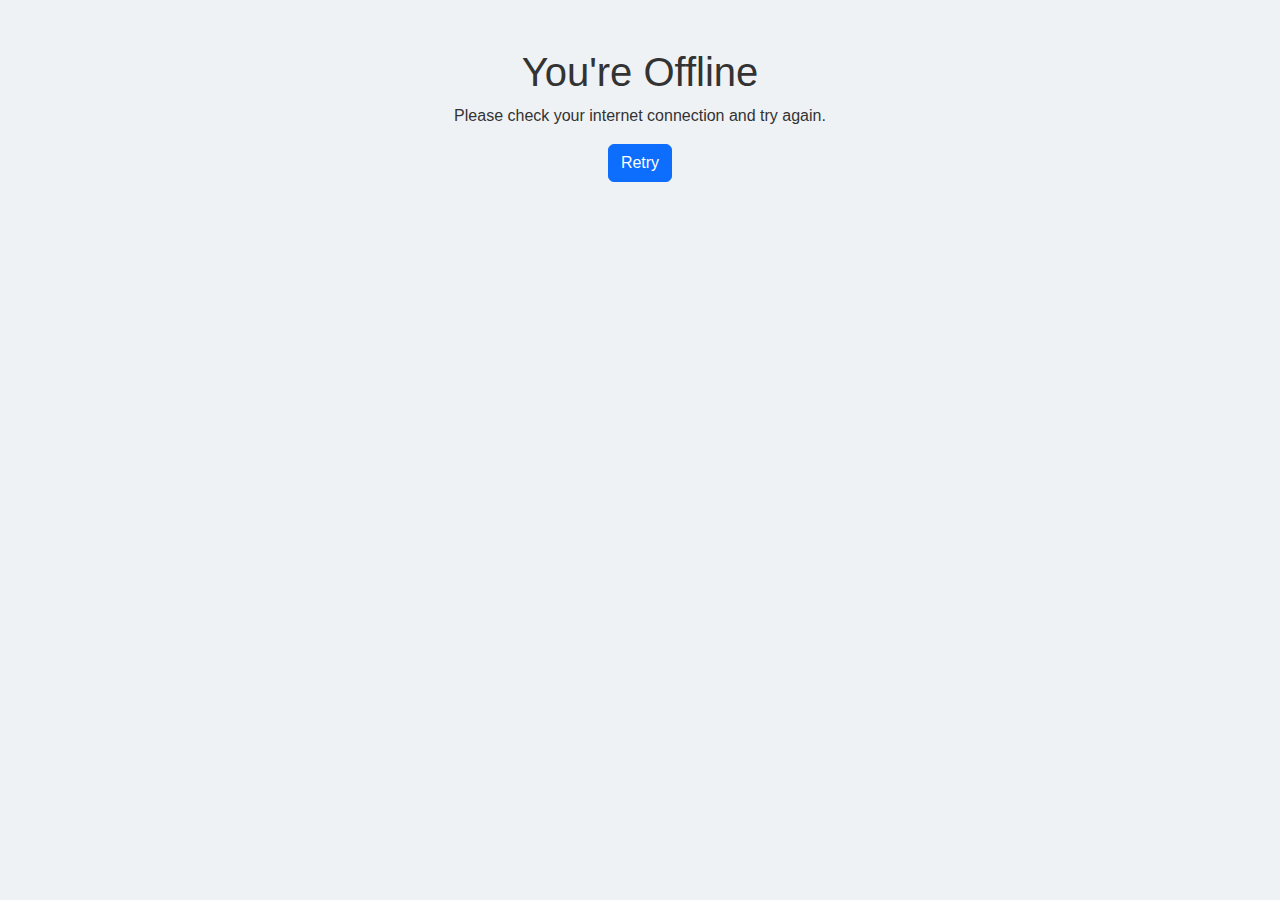
<file: offline.html>
<!DOCTYPE html>
<html lang="en">
<head>
    <meta charset="UTF-8">
    <meta name="viewport" content="width=device-width, initial-scale=1.0">
    <title>Offline - Weather App</title>
    <link href="https://cdn.jsdelivr.net/npm/bootstrap@5.3.0/dist/css/bootstrap.min.css" rel="stylesheet">
    <link href="styles.css" rel="stylesheet">
</head>
<body>
    <div class="container text-center mt-5">
        <h1>You're Offline</h1>
        <p>Please check your internet connection and try again.</p>
        <button class="btn btn-primary" onclick="window.location.reload()">Retry</button>
    </div>
</body>
</html>
</file>
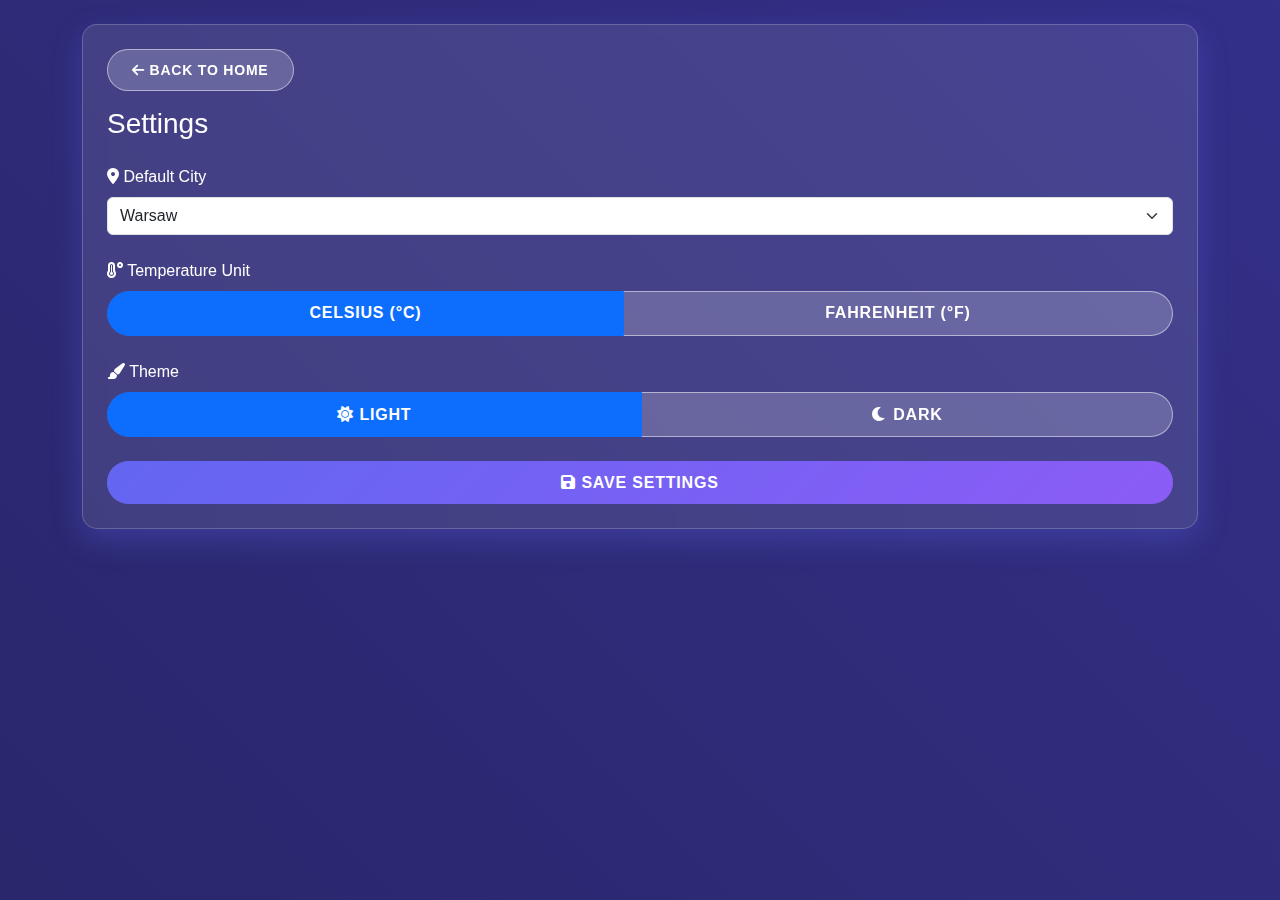
<file: settings.html>
<!DOCTYPE html>
<html lang="en">
<head>
    <meta charset="UTF-8">
    <meta name="viewport" content="width=device-width, initial-scale=1.0">
    <title>Settings</title>
    <link href="https://cdn.jsdelivr.net/npm/bootstrap@5.3.0/dist/css/bootstrap.min.css" rel="stylesheet">
    <link rel="stylesheet" href="https://cdnjs.cloudflare.com/ajax/libs/font-awesome/6.0.0/css/all.min.css">
    <link rel="stylesheet" href="/css/variables.css">
    <link rel="stylesheet" href="/css/style.css">
</head>
<body>
    <div class="container py-4">
        <div class="card">
            <div class="card-body">
                <a href="index.html" class="btn btn-sm btn-outline-primary mb-3">
                    <i class="fas fa-arrow-left"></i> Back to Home
                </a>
                <h3 class="card-title mb-4">Settings</h3>

                <!-- Default City Selection -->
                <div class="mb-4">
                    <label class="form-label">
                        <i class="fas fa-map-marker-alt"></i> Default City
                    </label>
                    <select class="form-select" id="defaultCity">
                        <!-- Cities will be populated dynamically -->
                    </select>
                </div>

                <!-- Temperature Unit -->
                <div class="mb-4">
                    <label class="form-label">
                        <i class="fas fa-temperature-high"></i> Temperature Unit
                    </label>
                    <div class="btn-group w-100" role="group">
                        <input type="radio" class="btn-check" name="tempUnit" id="celsius" value="celsius" checked>
                        <label class="btn btn-outline-primary" for="celsius">Celsius (°C)</label>

                        <input type="radio" class="btn-check" name="tempUnit" id="fahrenheit" value="fahrenheit">
                        <label class="btn btn-outline-primary" for="fahrenheit">Fahrenheit (°F)</label>
                    </div>
                </div>

                <!-- Theme Selection -->
                <div class="mb-4">
                    <label class="form-label">
                        <i class="fas fa-paint-brush"></i> Theme
                    </label>
                    <div class="btn-group w-100" role="group">
                        <input type="radio" class="btn-check" name="theme" id="light" value="light" checked>
                        <label class="btn btn-outline-primary" for="light">
                            <i class="fas fa-sun"></i> Light
                        </label>

                        <input type="radio" class="btn-check" name="theme" id="dark" value="dark">
                        <label class="btn btn-outline-primary" for="dark">
                            <i class="fas fa-moon"></i> Dark
                        </label>
                    </div>
                </div>

                <!-- Save Button -->
                <button class="btn btn-primary w-100" id="saveSettings">
                    <i class="fas fa-save"></i> Save Settings
                </button>
            </div>
        </div>
    </div>

    <script src="https://cdn.jsdelivr.net/npm/bootstrap@5.3.0/dist/js/bootstrap.bundle.min.js"></script>
    <script src="js/settings.js" type="module"></script>
</body>
</html>
</file>
<file: styles.css>
* {
    margin: 0;
    padding: 0;
    box-sizing: border-box;
}

body {
    font-family: 'Arial', sans-serif;
    background-color: #eef2f5;
    color: #333;
    min-height: 100vh;
    display: flex;
    flex-direction: column;
}

.app-container {
    max-width: 600px;
    margin: 0 auto;
    padding: 20px;
    text-align: center;
}

.app-header {
    background-color: #4A90E2;
    padding: 20px;
    color: white;
    border-radius: 8px;
}

button {
    padding: 12px 24px;
    font-size: 16px;
    background-color: #4A90E2;
    color: white;
    border: none;
    border-radius: 5px;
    cursor: pointer;
}

button:hover {
    background-color: #357ABD;
}

.info-text {
    margin-top: 15px;
    font-size: 14px;
    color: #666;
}

#weather-section {
    margin-top: 30px;
    display: none;
}

#weather-details {
    font-size: 18px;
}

.hidden {
    display: none;
}


.app-footer {
    margin-top: auto;
    padding: 10px 0;
    background-color: #f0f4f8;
    color: #888;
}
</file>
<file: css/variables.css>
:root {
    /* Colors */
    --primary-color: #2196f3;
    --secondary-color: #64b5f6;
    --background-color: #f5f5f5;
    --card-background: #ffffff;
    --text-primary: #212121;
    --text-secondary: #757575;
    
    /* Spacing */
    --spacing-xs: 0.25rem;
    --spacing-sm: 0.5rem;
    --spacing-md: 1rem;
    --spacing-lg: 1.5rem;
    --spacing-xl: 2rem;
    
    /* Border Radius */
    --border-radius-sm: 4px;
    --border-radius-md: 8px;
    --border-radius-lg: 16px;
    
    /* Shadows */
    --shadow-sm: 0 2px 4px rgba(0,0,0,0.1);
    --shadow-md: 0 4px 6px rgba(0,0,0,0.1);
    --shadow-lg: 0 10px 15px rgba(0,0,0,0.1);
}

/* Dark theme */
[data-theme="dark"] {
    --primary-color: #90caf9;
    --secondary-color: #42a5f5;
    --background-color: #121212;
    --card-background: #1e1e1e;
    --text-primary: #ffffff;
    --text-secondary: #b0b0b0;
}
</file>
<file: css/style.css>
/* Root variables */
:root {
    --primary-gradient: linear-gradient(135deg, #6366f1, #8b5cf6);
    --secondary-gradient: linear-gradient(135deg, #3b82f6, #2dd4bf);
    --card-bg: rgba(255, 255, 255, 0.1);
    --glass-border: rgba(255, 255, 255, 0.2);
    --shadow-lg: 0 10px 30px rgba(99, 102, 241, 0.3);
}

/* Base styles */
body {
    background: linear-gradient(45deg, #1e1b4b, #312e81, #4338ca);
    background-size: 400% 400%;
    animation: gradientBG 15s ease infinite;
    min-height: 100vh;
    color: white;
    font-family: 'Segoe UI', Tahoma, Geneva, Verdana, sans-serif;
}

/* Weather Card */
.weather-card {
    background: var(--primary-gradient);
    border-radius: 25px;
    padding: 2rem;
    color: white;
    box-shadow: var(--shadow-lg);
    backdrop-filter: blur(10px);
    border: 1px solid var(--glass-border);
    margin: 2rem 0;
    transition: transform 0.3s ease;
}

.weather-card:hover {
    transform: translateY(-5px);
}

/* Current Weather */
.current-weather {
    text-align: center;
    padding: 2rem 0;
}

.current-weather img {
    width: 120px;
    height: 120px;
    filter: drop-shadow(0 0 10px rgba(255,255,255,0.3));
    animation: floatIcon 3s ease-in-out infinite;
}

#temperature {
    background: linear-gradient(to right, #fff, #e0e7ff);
    -webkit-background-clip: text;
    -webkit-text-fill-color: transparent;
    font-size: 4.5rem;
    font-weight: 700;
    margin: 1rem 0;
    text-shadow: 2px 2px 4px rgba(0,0,0,0.2);
}

/* Weather Details */
.weather-details {
    background: rgba(255, 255, 255, 0.15);
    border-radius: 15px;
    padding: 1.5rem;
    backdrop-filter: blur(15px);
}

.detail-item {
    text-align: center;
    padding: 1rem;
    transition: transform 0.3s ease;
}

.detail-item:hover {
    transform: scale(1.05);
}

.detail-item i {
    font-size: 1.5rem;
    margin-bottom: 0.5rem;
    color: #e0e7ff;
    text-shadow: 0 0 10px rgba(255,255,255,0.5);
}

/* Forecast Section */
.forecast-section {
    background: rgba(255, 255, 255, 0.1);
    border-radius: 25px;
    padding: 2rem;
    backdrop-filter: blur(10px);
    border: 1px solid var(--glass-border);
    margin-top: 2rem;
}

.forecast-card {
    background: var(--secondary-gradient);
    border-radius: 15px;
    padding: 1rem;
    text-align: center;
    transition: transform 0.3s ease;
    color: white;
    margin: 0.5rem;
}

.forecast-card:hover {
    transform: translateY(-5px);
    box-shadow: 0 5px 15px rgba(0,0,0,0.2);
}

.forecast-card img {
    width: 50px;
    height: 50px;
    margin: 0.5rem 0;
}

.forecast-card .temp {
    font-size: 1.2rem;
    font-weight: bold;
    margin: 0.5rem 0;
}

.forecast-card .desc {
    font-size: 0.9rem;
    opacity: 0.9;
}

/* Location Section */
.location-section {
    background: rgba(255, 255, 255, 0.1);
    border-radius: 15px;
    padding: 1rem;
    backdrop-filter: blur(10px);
    border: 1px solid var(--glass-border);
    margin-bottom: 2rem;
}

/* Header */
header {
    margin-bottom: 2rem;
}

.weather-title {
    background: var(--primary-gradient);
    -webkit-background-clip: text;
    -webkit-text-fill-color: transparent;
    font-weight: 700;
}

/* Buttons */
.btn-outline-primary {
    color: #fff;
    border-color: rgba(255, 255, 255, 0.5);
    background: rgba(255, 255, 255, 0.1);
    backdrop-filter: blur(5px);
    border-radius: 50px;
    padding: 0.5rem 1.5rem;
    transition: all 0.3s ease;
}

.btn-outline-primary:hover {
    background: rgba(255, 255, 255, 0.2);
    border-color: white;
    color: white;
    transform: translateY(-2px);
    box-shadow: 0 5px 15px rgba(255,255,255,0.2);
}

/* City List */
.city-list {
    max-height: 400px;
    overflow-y: auto;
}

.city-item {
    padding: 10px 15px;
    border-bottom: 1px solid rgba(255,255,255,0.1);
    cursor: pointer;
    transition: background-color 0.2s;
}

.city-item:hover {
    background-color: rgba(255,255,255,0.1);
}

.city-item.active {
    background-color: rgba(255,255,255,0.15);
}

/* Modal */
.modal-content {
    background: rgba(255, 255, 255, 0.1);
    backdrop-filter: blur(15px);
    border: 1px solid var(--glass-border);
    color: white;
}

.modal-header {
    border-bottom: 1px solid rgba(255,255,255,0.1);
}

.modal-footer {
    border-top: 1px solid rgba(255,255,255,0.1);
}

/* Form Elements */
.form-control {
    background: rgba(255, 255, 255, 0.1);
    border: 1px solid var(--glass-border);
    color: white;
}

.form-control:focus {
    background: rgba(255, 255, 255, 0.15);
    border-color: rgba(255,255,255,0.3);
    color: white;
    box-shadow: 0 0 0 0.25rem rgba(255,255,255,0.1);
}

/* Offline Banner */
#offline-banner {
    position: fixed;
    top: 0;
    left: 0;
    right: 0;
    z-index: 1000;
    text-align: center;
    padding: 1rem;
    background: var(--primary-gradient);
    color: white;
    font-weight: 500;
}

/* Dark Theme */
.dark-theme {
    background: linear-gradient(45deg, #0f172a, #1e1b4b, #312e81);
}

.dark-theme .weather-card {
    background: linear-gradient(135deg, #4338ca, #6366f1);
}

.dark-theme .forecast-card {
    background: linear-gradient(135deg, #3b82f6, #2dd4bf);
}

/* Animations */
@keyframes gradientBG {
    0% { background-position: 0% 50%; }
    50% { background-position: 100% 50%; }
    100% { background-position: 0% 50%; }
}

@keyframes floatIcon {
    0%, 100% { transform: translateY(0); }
    50% { transform: translateY(-10px); }
}

/* Responsive Design */
@media (max-width: 768px) {
    .weather-card {
        margin: 1rem 0;
        padding: 1.5rem;
    }

    #temperature {
        font-size: 3.5rem;
    }

    .forecast-section {
        padding: 1rem;
    }

    .detail-item i {
        font-size: 1.2rem;
    }
}

/* Scrollbar */
::-webkit-scrollbar {
    width: 8px;
}

::-webkit-scrollbar-track {
    background: rgba(255,255,255,0.1);
}

::-webkit-scrollbar-thumb {
    background: rgba(255,255,255,0.3);
    border-radius: 4px;
}

::-webkit-scrollbar-thumb:hover {
    background: rgba(255,255,255,0.4);
}


/* Bootstrap Card */
.card {
    background: var(--card-bg);
    border-radius: 15px;
    box-shadow: var(--shadow-lg);
    border: 1px solid var(--glass-border);
    backdrop-filter: blur(10px);
    transition: transform 0.3s ease, box-shadow 0.3s ease;
    color: white;
}

.card:hover {
    transform: translateY(-5px);
    box-shadow: 0 15px 25px rgba(99, 102, 241, 0.4);
}

.card-body {
    padding: 1.5rem;
    font-size: 1rem;
    font-weight: 500;
}

/* Bootstrap Buttons */
.btn {
    font-weight: 600;
    text-transform: uppercase;
    letter-spacing: 0.05rem;
    border-radius: 50px;
    padding: 0.6rem 1.5rem;
    transition: all 0.3s ease;
    backdrop-filter: blur(5px);
    border: 1px solid rgba(255, 255, 255, 0.2);
    color: white;
}

.btn:hover {
    transform: translateY(-3px);
    box-shadow: 0 10px 20px rgba(255, 255, 255, 0.2);
}

/* Primary Button */
.btn-primary {
    background: var(--primary-gradient);
    border: none;
}

.btn-primary:hover {
    background: linear-gradient(135deg, #8b5cf6, #6366f1);
    box-shadow: 0 10px 20px rgba(99, 102, 241, 0.4);
}

/* Outline Button */
.btn-outline-primary {
    color: white;
    background: rgba(255, 255, 255, 0.1);
    border: 1px solid rgba(255, 255, 255, 0.5);
    transition: background 0.3s ease, border 0.3s ease;
}

.btn-outline-primary:hover {
    background: rgba(255, 255, 255, 0.2);
    border-color: white;
    box-shadow: 0 5px 15px rgba(255, 255, 255, 0.3);
}

/* Card Header */
.card-header {
    background: var(--primary-gradient);
    -webkit-background-clip: text;
    -webkit-text-fill-color: transparent;
    font-weight: 700;
    text-align: center;
    padding: 1rem;
    border-bottom: 1px solid var(--glass-border);
}

/* Card Footer */
.card-footer {
    background: rgba(255, 255, 255, 0.1);
    border-top: 1px solid var(--glass-border);
    padding: 1rem;
    text-align: center;
    color: white;
    font-size: 0.9rem;
    font-weight: 500;
}

/* Card Image */
.card-img-top {
    border-radius: 15px 15px 0 0;
    box-shadow: 0 5px 15px rgba(255, 255, 255, 0.1);
    transition: transform 0.3s ease;
}

.card-img-top:hover {
    transform: scale(1.05);
}

/* Dark Theme for Bootstrap Elements */
.dark-theme .card {
    background: linear-gradient(135deg, #1e1b4b, #312e81);
}

.dark-theme .btn-primary {
    background: linear-gradient(135deg, #4338ca, #6366f1);
}

.dark-theme .btn-outline-primary {
    border-color: rgba(255, 255, 255, 0.3);
    color: white;
}

.dark-theme .card-header {
    background: linear-gradient(135deg, #4338ca, #6366f1);
}

/* Scrollbar for Card Body (Optional) */
.card-body::-webkit-scrollbar {
    width: 6px;
}

.card-body::-webkit-scrollbar-thumb {
    background: rgba(255, 255, 255, 0.2);
    border-radius: 3px;
}

.card-body::-webkit-scrollbar-thumb:hover {
    background: rgba(255, 255, 255, 0.3);
}
</file>
